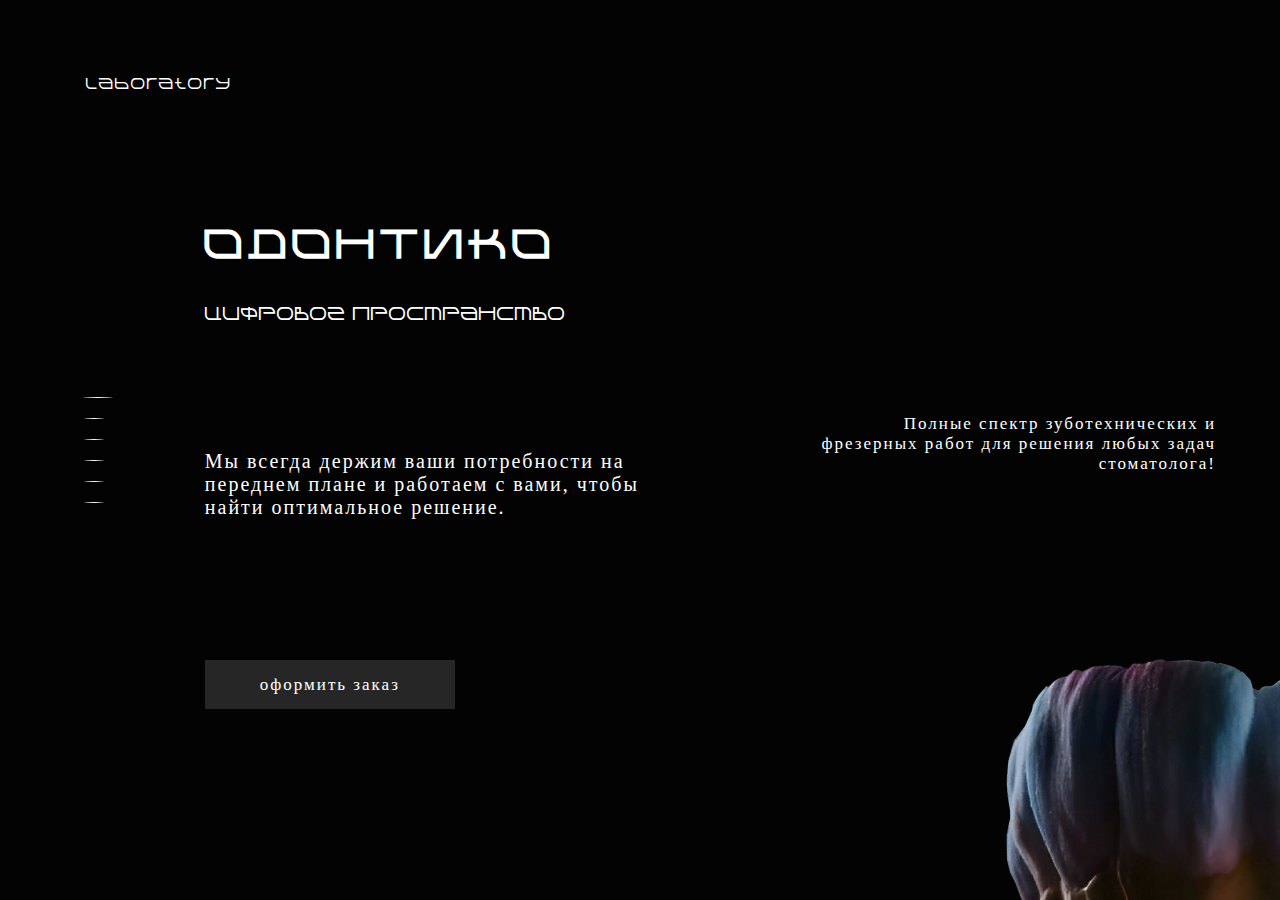
<file: index.html>
<!DOCTYPE html>
<html lang="en" >
<head>
  <meta charset="UTF-8">
  <title>одонтико</title>
  <link rel='stylesheet' href='https://maxcdn.bootstrapcdn.com/font-awesome/4.6.3/css/font-awesome.min.css'><link rel="stylesheet" href="./style.css">

</head>
<body>
<!-- меню -->
<nav>
  <div class="logo">
    laboratory
  </div>
</nav>
<div class="wrapper">
  <div class="prev-btn"><span class="fa fa-angle-up"></span></div>
  <div class="next-btn"><span class="fa fa-angle-down"></span></div>
  <div class="nav-dots">
    <div class="nav-dot" data-slide="1">
    </div>
    <div class="nav-dot" data-slide="2">
    </div>
    <div class="nav-dot" data-slide="3">
    </div>
    <div class="nav-dot" data-slide="4">
    </div>
    <div class="nav-dot" data-slide="5">
    </div>
    <div class="nav-dot" data-slide="6">
    </div>
  </div>
            <!-- слайд 1 -->
  <div class="panel" data-slide="1">
    <div class="trans-layer" id="layer-1"></div>
    <section class="section" id="section-1">
      <div class="section-content">
        <div class="section-bloc">
          <!-- текст слайда -->
          <div class="title">
            <h1>ОДОНТИКО</h1>
          </div>
          <div class="title-two">
            <h3>цифровое пространство</h3>
          </div>
          <div class="text-block-one">
            <span>
              Мы всегда держим ваши потребности  на переднем плане и работаем с вами, чтобы найти оптимальное решение.
            </span>
          </div>
          <div class="text-block-two">
            <span>
              Полные спектр зуботехнических и фрезерных работ для решения любых задач стоматолога!
            </span>
          </div>
          <!-- кнопка слайда -->
          <div class="button">
            <a href="/src/pages/application.html">оформить заказ</a>
          </div>
          <!-- фото слайда -->
          <div class="section-image-position">
            <div class="section-image-o">
              <img draggable="false" src="src/img/image-1.png">
            </div>
          </div>
        </div>
      </div>
    </section>
  </div>
            <!-- слайд 2 -->
  <div class="panel" data-slide="2">
    <div class="trans-layer" id="layer-2"></div>
    <section class="section" id="section-2">
      <div class="section-content">
        <div class="section-bloc">
          <!-- текст слайда -->
          <div class="title">
            <h1>Услуги и цены</h1>
          </div>
          <div class="title-two">
            <h3 class="letter-two">для стоматологов</h3>
          </div>
          <div class="container">
            <div class="link-block">
              <a href="src/pages/pages-1-1.html" class="text">
                <div class="text-one">Металлокерамика</div>
                <div class="text-two">4 услуги</div>
              </a>
              <a href="src/pages/pages-1-2.html" class="text">
                <div class="text-one">ZrO2</div>
                <div class="text-two">15 услуг</div>
              </a>
              <a href="src/pages/pages-1-3.html" class="text">
                <div class="text-one">Пресс керамика</div>
                <div class="text-two">3 услуги</div>
              </a>
            </div>
          </div>
          <!-- фото слайда -->
          <div class="section-image-position-ab">
            <div class="section-image">
              <img draggable="false"src="src/img/image-2.jpg">
            </div>
          </div>
        </div>
      </div>
    </section>
  </div>
            <!-- слайд 3 -->
  <div class="panel" data-slide="3">
    <div class="trans-layer" id="layer-3"></div>
    <section class="section" id="section-3">
      <div class="section-content">
        <div class="section-bloc">
          <!-- текст слайда -->
          <div class="title">
            <h1>Услуги и цены</h1>
          </div>
          <div class="title-two">
            <h3 class="letter-three">для техников</h3>
          </div>
          <div class="container">
            <div class="link-block">
              <a href="src/pages/pages-1-1.html" class="text">
                <div class="text-one">ZrO2</div>
                <div class="text-two">13 услуг</div>
              </a>
              <a href="src/pages/pages-1-2.html" class="text">
                <div class="text-one">Пресс керамика</div>
                <div class="text-two">2 услуги</div>
              </a>
            </div>
          </div>
          <!-- фото слайда -->
          <div class="section-image-position-ab">
            <div class="section-image">
              <img draggable="false"src="src/img/image-3.jpeg">
            </div>
          </div>
        </div>
      </div>
    </section>
  </div>
            <!-- слайд 4 -->
  <div class="panel" data-slide="4">
    <div class="trans-layer" id="layer-4"></div>
    <section class="section" id="section-4">
      <div class="section-content">
        <div class="section-bloc">
          <!-- текст слайда -->
          <div class="title">
            <h1>Prime zrO2</h1>
          </div>
          <div class="container">
            <div class="link-block">
              <a href="src/pages/pages-1-1.html" class="text">
                <div class="text-one">e.max ZirCAD - для врачей</div>
                <div class="text-two">15 услуг</div>
              </a>
              <a href="src/pages/pages-1-2.html" class="text">
                <div class="text-one">e.max ZirCAD - для техников</div>
                <div class="text-two">2 услуги</div>
              </a>
            </div>
          </div>
          <!-- фото слайда -->
          <div class="section-image-position-ab">
            <div class="section-image">
              <img draggable="false"src="src/img/image-4.svg">
            </div>
          </div>
        </div>
      </div>
    </section>
  </div>
            <!-- слайд 5 -->
  <div class="panel" data-slide="5">
    <div class="trans-layer" id="layer-5"></div>
    <section class="section" id="section-5">
      <div class="section-content">
        <div class="section-bloc">
          <!-- текст слайда -->
          <div class="title">
            <h1 class="letter-four">Четыре</h1>
          </div>
          <div class="title-two">
            <h3 class="letter-five">способа сделать заказ</h3>
          </div>
          <div class="container">
            <div class="link-block">
              <a href="src/pages/pages-1-1.html" class="text">
                <div class="text-one">отправка гипсовых моделей</div>
              </a>
              <a href="src/pages/pages-1-2.html" class="text">
                <div class="text-one">отправка оттисков</div>
              </a>
            </div>

          </div>
          <div class="button">
            <a href="src/pages/more-four.html">показать ещё</a>
          </div>
          </div>
          <!-- фото слайда -->
          <div class="section-image-position-ab">
            <div class="section-image">
              <img draggable="false"src="src/img/image-6.svg">
            </div>
          </div>
        </div>
      </div>
            <!-- слайд 6 -->
  <div class="panel" data-slide="6">
    <div class="trans-layer" id="layer-6"></div>
    <section class="section" id="section-6">
      <div class="section-content">
        <div class="section-bloc">
          <!-- текст слайда -->
          <div class="title">
            <h1 class="letter-four">Контакты</h1>
          </div>
          <div class="container">
            <div class="link-block">
                <span>тел: 8(999)999-99-99</span>
                <span>эл.почта: lab@mail.ru</span>
                <span class="adress">адрес: г.Москва, <p>ул.Парковая 3-я 41А</p></span>
              </a>
            </div>

          </div>
          </div>
          <!-- фото слайда -->
          <div class="section-image-position-ab">
            <div class="section-image">
              <img draggable="false" src="src/img/maps.jpg">
            </div>
          </div>
        </div>
      </div>
    </section>
  </div>
</div>
<!-- partial -->
  <script src='https://code.jquery.com/jquery-2.2.4.min.js'></script>
  <script  src="./script.js"></script>

</body>
</html>
</file>
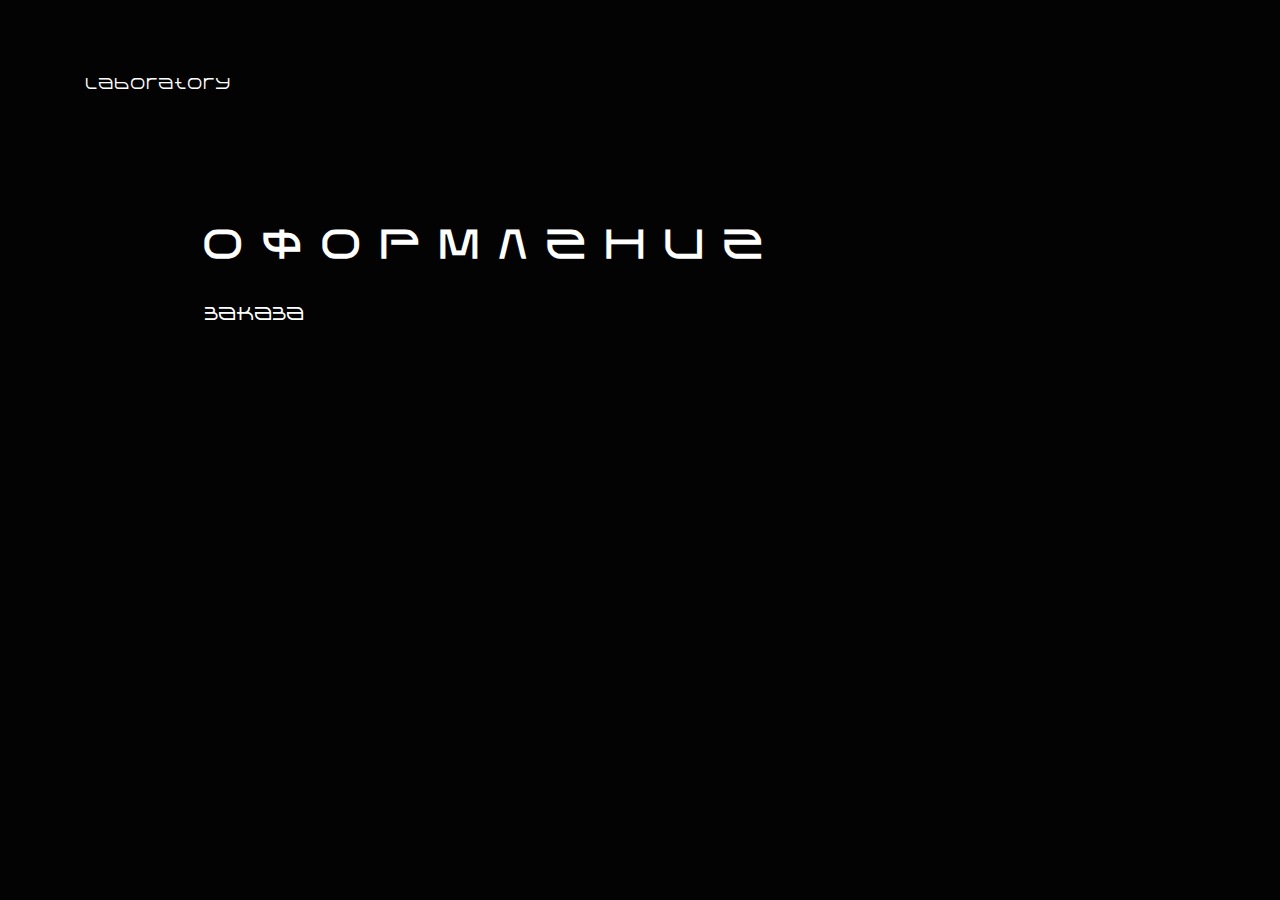
<file: src/pages/application.html>
<!DOCTYPE html>
<html lang="en">
<head>
    <meta charset="UTF-8">
    <meta name="viewport" content="width=device-width, initial-scale=1.0">
    <title>одонтико | оформление заказа</title>
    <link rel="stylesheet" href="/style.css">
</head>
<body>
    <nav>
        <div class="logo">
          laboratory
        </div>
      </nav>
    <div class="wrapper">
        <div class="panel" data-slide="5">
            <div class="trans-layer" id="layer-5"></div>
            <section class="section" id="section-5">
              <div class="section-content">
                <div class="section-bloc">
                  <!-- текст слайда -->
                  <div class="title">
                    <h1 class="letter-four">оформление</h1>
                  </div>
                  <div class="title-two">
                    <h3 class="letter-five">заказа</h3>
                  </div>

                  </div>
                  <!-- фото слайда -->
                </div>
              </div>
    </div>
    <script src='https://code.jquery.com/jquery-2.2.4.min.js'></script>
    <script  src="/script.js"></script>
</body>
</html>
</file>
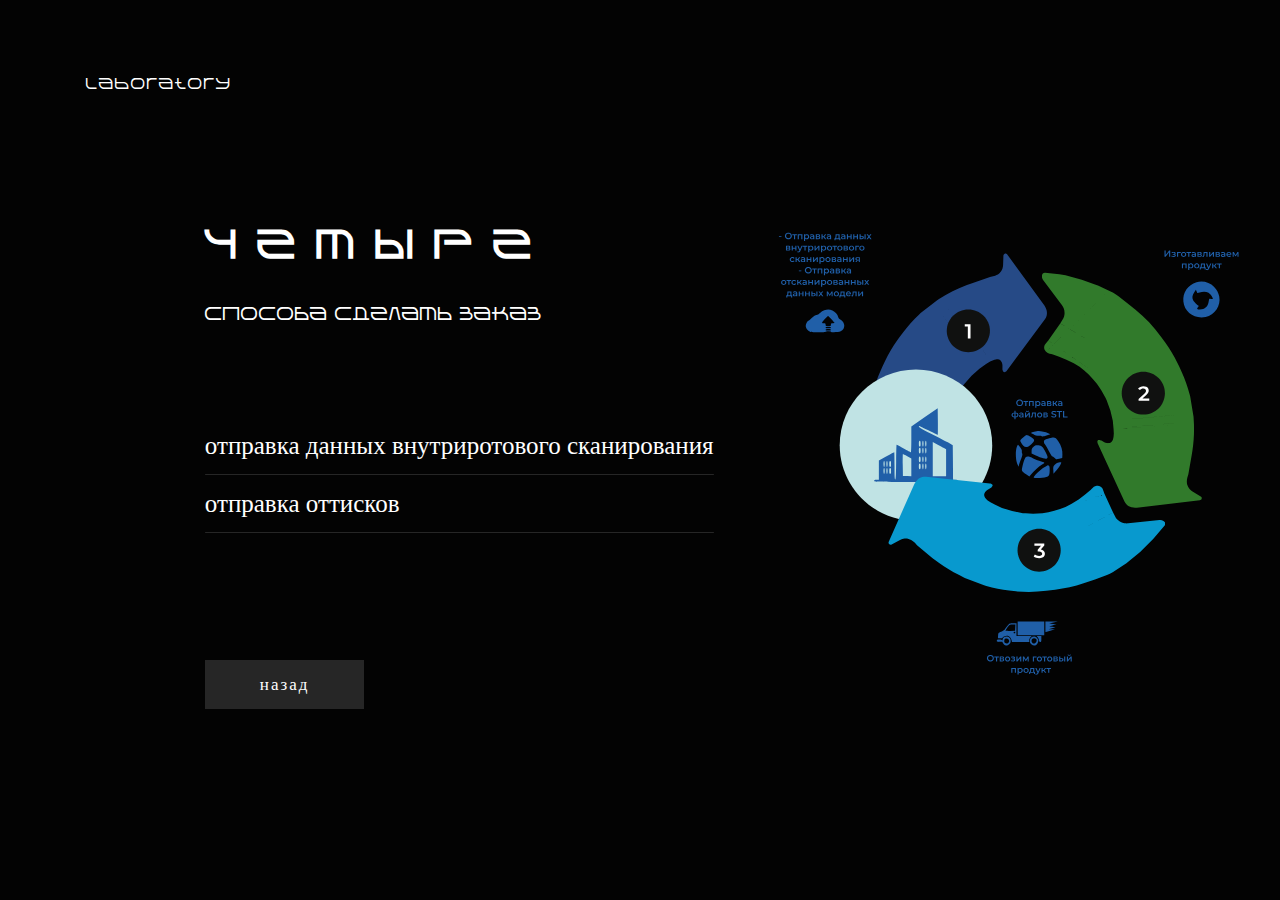
<file: src/pages/more-four.html>
<!DOCTYPE html>
<html lang="en">
<head>
    <meta charset="UTF-8">
    <meta name="viewport" content="width=device-width, initial-scale=1.0">
    <title>Document</title>
    <link rel="stylesheet" href="../../style.css">
</head>
<body>
    <nav>
        <div class="logo">
          laboratory
        </div>
      </nav>
    <div class="wrapper">
        <div class="panel" data-slide="5">
            <div class="trans-layer" id="layer-5"></div>
            <section class="section" id="section-5">
              <div class="section-content">
                <div class="section-bloc"> 
                  <!-- текст слайда -->
                  <div class="title">
                    <h1 class="letter-four">Четыре</h1>
                  </div>
                  <div class="title-two">
                    <h3 class="letter-five">способа сделать заказ</h3>
                  </div>
                  <div class="container" >
                    <div class="link-block" style="cursor: context-menu;">
                      <a href="src/pages/pages-1-1.html" class="text">
                        <div class="text-one">отправка данных внутриротового сканирования</div>
                      </a>
                      <a href="" class="text">
                        <div class="text-one">отправка оттисков</div>
                      </a>
                    </div>
        
                  </div>
                  <div class="button">
                    <a href="/index.html">назад</a>
                  </div>
                  </div>
                  <!-- фото слайда -->
                  <div class="section-image-position-ab">
                    <div class="section-image">
                      <img draggable="false" src="../../src/img/image-5.svg">
                    </div>
                  </div>
                </div>
              </div>
    </div>
    <script src='https://code.jquery.com/jquery-2.2.4.min.js'></script>
    <script  src="../../script.js"></script>
</body>
</html>
</file>
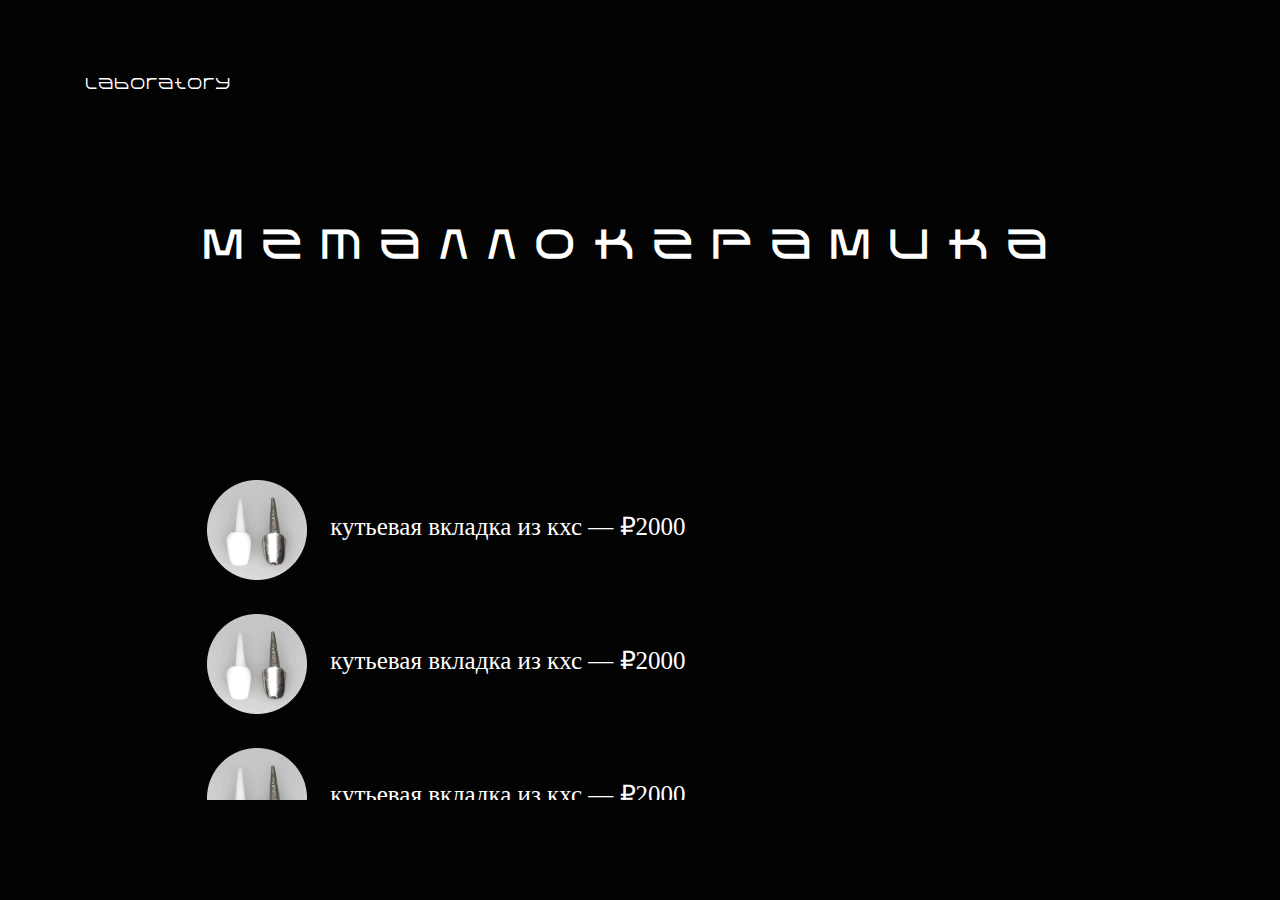
<file: src/pages/pages-1-1.html>
<!DOCTYPE html>
<html lang="en">
<head>
    <meta charset="UTF-8">
    <meta name="viewport" content="width=device-width, initial-scale=1.0">
    <title>Document</title>
    <link rel="stylesheet" href="../../style.css">
</head>
<body>
    <nav>
        <div class="logo">
          laboratory
        </div>
      </nav>
    <div class="wrapper">
        <div class="panel" data-slide="5">
            <div class="trans-layer" id="layer-5"></div>
            <section class="section" id="section-5">
              <div class="section-content">
                <div class="section-bloc"> 
                  <!-- текст слайда -->
                  <div class="title">
                    <h1 class="letter-four">Металлокерамика</h1>
                  </div>
                  <div class="wrapper-box">
                    <div class="prise-list">
                        <div class="list">
                            <div class="image-list">
                                <img src="../../src/img/image-8.png">
                            </div>
                            <div class="text-list">
                                кутьевая вкладка из кхс — ₽2000
                            </div>
                        </div>
                        <div class="list">
                            <div class="image-list">
                                <img src="../../src/img/image-8.png">
                            </div>
                            <div class="text-list">
                                кутьевая вкладка из кхс — ₽2000
                            </div>
                        </div>
                        <div class="list">
                            <div class="image-list">
                                <img src="../../src/img/image-8.png">
                            </div>
                            <div class="text-list">
                                кутьевая вкладка из кхс — ₽2000
                            </div>
                        </div>
                    </div>
                  </div>
                </div>
              </div>
    </div>
    <script src='https://code.jquery.com/jquery-2.2.4.min.js'></script>
    <script  src="../../script.js"></script>
</body>
</html>
</file>
<file: style.css>
@font-face {
  font-family: isocpeur;
  src: url(src/fonts/isocpeur.ttf);
}
@font-face {
  font-family: DaMi;
  src: url(src/fonts/DaMiOne-Regular.ttf);
}
::selection {
  background: #262626; 
  }
  ::-moz-selection {
  background: #262626;
  }
html, body {
  margin: 0;
  padding: 0;
  position: relative;
  top: 0;
  left: 0;
  width: 100%;
  height: 100%;
  overflow: hidden;
  animation: body;
}
@keyframes body
{
  0%
  {
    opacity: 0;
  }
  100%
  {
    opacity: 1;
  }
}

.wrapper {
  position: relative;
  top: 0;
  width: 100vw;
  height: 100vh;
  max-width: 100%;
  max-height: 100%;
  background: #030303;
  overflow: hidden;
}

.panel {
  position: absolute;
  width: 100%;
  height: 100%;
  top: 0;
  left: 0;
  bottom: 0;
  right: 0;
  margin: auto;
}
.panel._active {
  z-index: 10;
}

.trans-layer, .section {
  position: absolute;
  width: 100%;
  height: 100%;
  top: 0;
  left: 0;
  bottom: 0;
  right: 0;
}

.trans-layer {
  background: #0A0A0A;
  transform: translateY(-100%) skew(0) rotate(0) scale(1);
  transition: all 500ms ease-in-out;
  transition-delay: 500ms;
}
._active .trans-layer {
  transform: translateY(0) skew(0) rotate(0) scale(1);
  transition-delay: 0ms;
}

.section {
  transform: translateY(100%);
  transition: all 500ms ease-in-out;
  transition-delay: 0ms;
  background: #030303;
}
._active .section {
  transform: translateY(0);
  transition-delay: 500ms;
}

.section-content {
  display: flex;
  flex-flow: column;
  width: 100%;
  height: 100%;
  justify-content: center;
  align-items: center;
  color: #fff;
  font-family: arial;
  opacity: 0;
  transform: translateY(30px);
  transition: all 500ms ease;
  transition-delay: 0s;
}
._active .section-content {
  opacity: 1;
  transform: translateY(0px);
  transition-delay: 1000ms;
}

.nav-dots {
  position: absolute;
  top: 50%;
  transform: translateY(-50%);
  z-index: 20;
  width: 40px;
  left: 5.8%;
}

.nav-dot {
  width: 20px;
  height: 1px;
  margin: 20px auto;
  border-radius: 50%;
  background: #fff;
  cursor: pointer;
  transition: all 300ms ease-out;
}
/* .nav-dots::after
{
  content: '';
  position: absolute;
  width: 1px;
  height: 285px;
  background: #fff;
}
.nav-dots::before
{
  content: '';
  position: absolute;
  width: 1px;
  height: 285px;
  background: #fff;
  top: 0;

} */
.nav-dot.active {
  width: 30px;
  left: 4px;
  position: relative;
}

.next-btn, .prev-btn {
  display: none;
}

.next-btn {
  bottom: 10px;
  right: 14px;
}

.prev-btn {
  top: 10px;
  right: 14px;
}
.title
{
  position: absolute;
  left: 16%;
  top: 22%;
}
.title h1
{
  font-family: DaMi;
  font-size: 40px;
  letter-spacing: 5px;
}
.title-two
{
  position: absolute;
  left: 16%;
  top: 32%;
}
.title-two h3
{
  font-size: 17.7px;
  font-family: DaMi;
  font-weight: 400;
}
.text-block-one
{
  position: absolute;
  left: 16%;
  width:  459px;
}
.text-block-one span
{
  color: #fff;
  font-family: isocpeur;
  font-size: 20px;
  letter-spacing: 2px;
}
.text-block-two
{
  position: absolute;
  width: 413px;
  right: 5%;
  top: 46%;
  float: right;
  display: grid;
}
.text-block-two span
{
  color: #fff;
  font-family: isocpeur;
  font-size: 17px;
  letter-spacing: 2px;
  text-align: right;
}
.letter-two
{
  letter-spacing: 17px;
}
.letter-three
{
  letter-spacing: 28px;
}
.title .letter-four
{
  letter-spacing: 20px;
}
/* фото */
.section-image-position
{
  position: absolute;
  top: 32%;
  width: 100%;
  left: 66%;
  z-index: -1;
}
.section-image-o
{
  position: absolute;
}
.section-image-position-ab
{
  position: absolute;
  width: 40.5%;
  height: 100%;
  float: right;
  display: initial;
  right: 0;
  top: 0;
}
.section-image
{
  transition: .3s;
  height: 100%;
}
.section-image img
{
  width: 100%;
  height: 100%;
}
.section-image:hover
{
  transform: scale(0.9);
}
/* кнопка */
.button
{
  position: absolute;
  top: 75%;
  left: 16%;
}
.button a
{
  font-size: 17px;
  font-family: isocpeur;
  background: #262626;
  color: #fff;
  text-decoration: none;
  letter-spacing: 2px;
  padding: 15px 55px 15px 55px;
  transition: .3s;
}
.button a:hover
{
  background: #0A0A0A;
}
.container
{
  position: absolute;
  left: 16%;
  top: 48%;
}
.container a,
.container span
{
  color: #fff;
  text-decoration: none;
  font-family: isocpeur;
  font-size: 25px;
  position: relative;
  display: block;
  padding-bottom: 30px;
  transition: .3s;
}
.container a:hover,
.container span:hover
{
  color: #c1c1c1;
}
.container a::before {
  display: block;
  position: absolute;
  left: 0;
  bottom: 15px;
  width: 100%;
  height: 1px;
  background-color: #262626;
  content: "";
  border-radius: 10px;
}
.container a:after {
  display: block;
  position: absolute;
  left: 0;
  bottom: 15px;
  width: 0;
  height: 3px;
  background-color: #ffffff;
  content: "";
  transition: width 0.3s;
  border-radius: 10px;
}

.container a:hover:after {
width: 30%;
}
.text-two
{
  font-size: 20px;
  color: #B5B5B5;
}
.adress
{
  position: relative;
  top: 35px;
}
/* навигатор */
nav
{
  color: white;
  background: #030303;
  position: absolute;
  height: 15px;
  top: 8.5%;
  left: 6.7%;
  letter-spacing: 1px;
  z-index: 999999;
}
.logo
{
  font-family: DaMi;
  font-size: 15px;
  transition: .3s;
  cursor:context-menu;
}
.logo:hover
{
  letter-spacing: 5px;
}
img
{
  -moz-user-select: none; -webkit-user-select: none; -ms-user-select: none; user-select: none;
}
/* изменение 5 слайда */
.wrapper-box
{
  width: 70%;
  height: 350px;
  overflow-y: scroll;
  position: absolute;
  left: 5%;
}
.wrapper-box::-webkit-scrollbar
{
  width: 4px;
  background: #262626;
  border-radius: 10px;
}
.wrapper-box::-webkit-scrollbar-thumb
{
  background: #c1c1c1;
  border-radius: 10px;
}
.prise-list
{
  position: absolute;
  left: 16%;
  display: inline-grid;
}
.text-list
{
  font-size: 25px;
  font-family: isocpeur;
  margin-top: 7%;
  left: 5%;
  position: relative;
}
.list
{
  display: -webkit-inline-flex;
  padding-top: 30px;
  transition: .3s;
}
.list:hover
{
  transform: translateX(10px);
}
</file>
